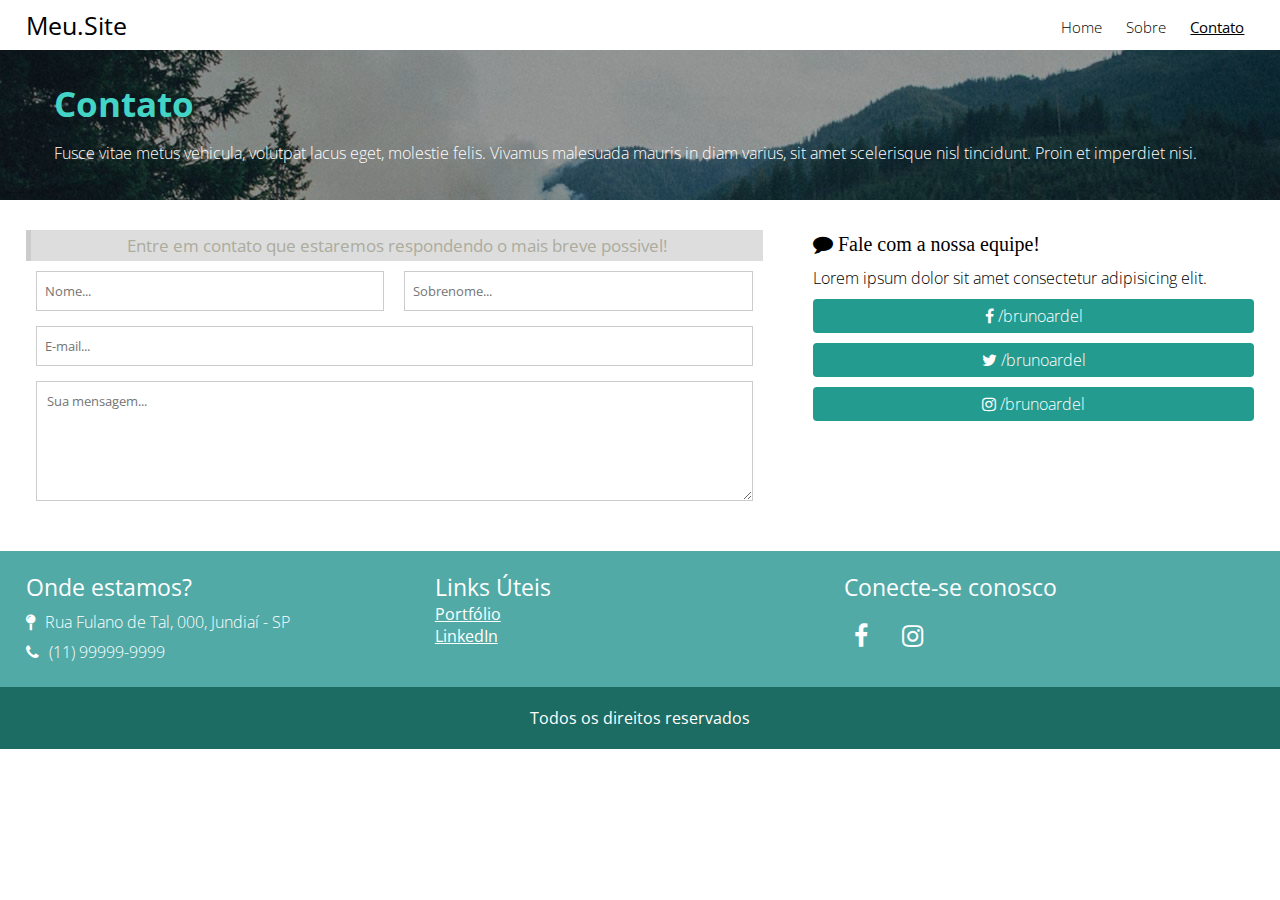
<file: contato.html>
<!DOCTYPE html>

<head>
  <title>Projeto Meu Site</title>

  <meta charset="utf-8">
  <meta name="viewport" content="width=device-width,initial-scale=1.0,maximum-scale=1.0">
  <meta name="keywords" content="palavras-chave, desenvolvimento, front-end, etc">
  <meta name="keywords" content="O conteudo desta linha aparece nos resultados do Google">
  <meta name="author" content="Bruno Ardel">

  <link rel="stylesheet" type="text/css" href="css/style.css">
  <link href="https://fonts.googleapis.com/css?family=Open+Sans:300,400,700" rel="stylesheet">
  <link rel="stylesheet" type="text/css" href="css/font-awesome.min.css">
</head>

<body>

  <!-- Header -->

  <header>
    <div class="container">
      <div class="logo"><a href="index.html">
          <h2>Meu.Site</h2>
        </a></div><!-- logo -->
      <nav class="menu-desktop">
        <ul>
          <li><a href="index.html">Home</a></li>
          <li><a href="sobre.html">Sobre</a></li>
          <li class="selected"><a href="contato.html">Contato</a></li>
        </ul>
      </nav><!-- menu desktop -->
      <nav class="menu-mobile">
        <h2><i class="fa fa-bars"></i></h2>
        <ul>
          <li><a href="index.html">Home</a></li>
          <li><a href="sobre.html">Sobre</a></li>
          <li class="selected"><a href="contato.html">Contato</a></li>
        </ul>
      </nav><!-- menu-mobile -->
      <div class="clear"></div>
    </div><!-- container -->
  </header><!-- header -->


  <!-- Title-page -->

  <section style="background-image:url('images/bg1.jpg');" class="title-page">
    <div class="overlay__title-page"></div>
    <div class="container">
      <h2>Contato</h2>
      <p>Fusce vitae metus vehicula, volutpat lacus eget, molestie felis. Vivamus malesuada mauris in diam varius, sit
        amet scelerisque nisl tincidunt. Proin et imperdiet nisi.</p>
    </div>
  </section><!-- title-page -->


  <section class="contato">
    <div class="container">
      <div class="w60 formulario">
        <h2>Entre em contato que estaremos respondendo o mais breve possivel!</h2>
        <form method="post">
          <div class="w50">
            <input placeholder="Nome..." type="text" required>
          </div>
          <div class="w50">
            <input placeholder="Sobrenome..." type="text" required>
          </div>
          <div class="w100">
            <input placeholder="E-mail..." type="email" required>
          </div>
          <div class="w100">
            <textarea placeholder="Sua mensagem..."></textarea>
          </div>
        </form>
      </div>

      <div class="w40 tags-form">
        <h2><i class="fa fa-comment"> Fale com a nossa equipe!</i></h2>
        <p>Lorem ipsum dolor sit amet consectetur adipisicing elit.</p>

        <p class="tag-contato"><i class="fa fa-facebook"></i> /brunoardel</p>
        <p class="tag-contato"><i class="fa fa-twitter"></i> /brunoardel</p>
        <p class="tag-contato"><i class="fa fa-instagram"></i> /brunoardel</p>

      </div>

      <div class="clear"></div>
    </div>


  </section>



  <!-- Footer -->

  <footer class="footer1">
    <div class="container">
      <div class="w33">
        <h2>Onde estamos?</h2>
        <p><i class="fa fa-map-pin" aria-hidden="true"></i>Rua Fulano de Tal, 000, Jundiaí - SP</p>
        <p><i class="fa fa-phone" aria-hidden="true"></i>(11) 99999-9999</p>
      </div>
      <div class="w33">
        <h2>Links Úteis</h2>
        <a href="https://brunoardel.github.io/">Portfólio</a>
        <a href="https://www.linkedin.com/in/brunoardel/">LinkedIn</a>
      </div>
      <div class="w33">
        <h2>Conecte-se conosco</h2>
        <div class="group-icons">
          <a href=""><i class="fa fa-facebook"></i></a>
          <a href=""><i class="fa fa-instagram"></i></a>
        </div>
      </div>
      <div class="clear"></div>
    </div>
  </footer><!-- footer1 -->


  <!-- Footer2 -->

  <footer class="footer2">
    <div class="container">
      <p>Todos os direitos reservados</p>
    </div>
  </footer><!-- footer2 -->


  <!-- Menu Mobile -->

  <script src="https://code.jquery.com/jquery-3.2.1.min.js"></script>
  <script>
    $('nav.menu-mobile h2').click(function () {
      $('nav.menu-mobile ul').slideToggle();
    });
  </script><!-- Menu Mobile -->

</body>

</html>
</file>
<file: css/style.css>
* {
	margin: 0;  /* retira a margem entre o top e o elemento */
	padding: 0; /* preenchimento, espaço entre os elementos interiores e o elemento */
	box-sizing: border-box; /* não faz o elemento crescer, não soma margin e padding no tamanho dos elementos */
	font-family: "Open Sans", sans-serif; /* especifica fonte */
}


/* Classes Auxiliares */

.clear {
  clear: both;  /* faz os elementos filhos voltarem a fazer parte do elemento pai apos usar float */
}

.container {
	max-width: 1280px;  /* largura maxima do container */
	margin: 0 auto; /* retira margens e centraliza horizontalmente o elemento na tela */
  padding: 0 2%;  /* cima e baixo com 0, esquerda e direita com 2% */
}

.center {
  text-align: center;
}

.w100 {
  width: 100%;
  float: left;
}

.w60 {
  width: 60%;
  float: left;
}

.w50 {
  width: 50%;
  float: left;
}

.w40 {
  width: 40%;
  float: left;
}

.w33 {
  width: 33.3%;
  float: left;
}


/* Header */

header {
	padding: 8px 0; /* cima e baixo com 8px, esquerda e direita com 0 */
}

.logo {
  float: left;  /* logo flutuando para esquerda */
}

.logo a {
  text-decoration: none;
  color: black;
}

.logo h2 {
  font-weight: normal;  /* peso da fonte */ 
  font-size: 25px;  /* tamanho da fonte */
}

nav.menu-desktop {
  float: right; /* flutuando para direita */ 
}

nav.menu-desktop li.selected {
	font-weight: normal;  /* peso da fonte */
	text-decoration: underline;  /* coloca underline no elemento com a classe: selected */
}

nav.menu-desktop ul { /* lista */
  position: relative; /* abre a possibilidade do uso de Top, Bottom, Left e Right do elemento */
  top: 8px;
}

nav.menu-desktop li {
  padding: 0 10px;  /* 0 cima e baixo, 10px esquerda e direita */
  font-weight: lighter; /* peso da fonte */
  display: inline-block;  /* para todos os elementos da lista ficarem na mesma linha, tambem retira os marcadores */
}

nav.menu-desktop a {
  color: black; /* cor da fonte */
  text-decoration: none;  /* retira underline dos elementos */
  font-size: 15px;
}

nav.menu-desktop a:hover {
  text-decoration: underline; /* quando coloca o mouse em cima poem underline nos links */
}

nav.menu-mobile {
  display: none; /* faz o menu mobile não aparecer por padrão */
  float: right;
} 

nav.menu-mobile h2 {
  cursor: pointer;
}

nav.menu-mobile ul {
  display: none;
  width: 100%;
  background: white;
  position: absolute;
  left: 0;
  top: 50px;
  z-index: 999;
  text-align: center;
}

nav.menu-mobile li {
  padding: 8px 0;
  border-bottom: 1px solid #ccc;
}

nav.menu-mobile li.selected{
  background: rgb(225, 225, 225);
}

nav.menu-mobile a{
  display: block; /* para deixar toda a li clickavel */
  color: black;
  text-decoration: none;
}


/* Sessão Main - main-bg */

section.main-bg {
  width: 100%;  /* largura */
  padding: 140px 0 200px 0; /* altura 50px, direita 0, baixo 80px, 0 esquerda */
  background: url(../images/bg1.jpg); /* link da imagem do plano de fundo */
  background-repeat: no-repeat; /* faz o background não se repetir */
  background-size: cover; /* faz a imagem se ajustar no tamanho do elemento */
  background-position: center;  /* centraliza do background */
  font-weight: normal;  /* peso da fonte */
  position: relative; /* abre a possibilidade do uso de Top, Bottom, Left e Right do elemento */
  text-align: center;
}

.overlay {  /* sobreposição, foi usado para dar uma aparencia mais escura ao background */
  z-index: 2;
  position: absolute; /* usado para usar a mesma posição do elemento pai, container */
  width: 100%;  /* largura */
  height: 100%; /* peso */
  background: rgba(0, 0, 0, 0.5); /* cor de fundo do overlay */
  left: 0; /* usado para fazer o overlay se encaixar no espaço do container */
  top: 0; /* usado para fazer o overlay se encaixar no espaço do container */
}

section.main-bg > .container {
  position: relative; /* abre a possibilidade do uso de Top, Bottom, Left e Right do elemento */
  z-index: 2;
}

section.main-bg h2 {
  text-align: center; /* alinhamento do texto no centro */
  color: #52aaa7; /* cor da fonte */
  font-size: 35px;  /* tamanho da fonte */
  font-weight: bolder;
  margin-bottom: 10px;
}

section.main-bg p {
  text-align: left; /* alinhamento do texto a esquerda */
  color: white; /* cor da fonte */
  font-size: 17px;  /* tamanho da fonte */
  margin-top: 15px; /* tamanho da margem de cima */
}


/*  Section Diferenciais - Experiência do usuário  */

section.diferenciais {
  padding: 30px 0;
  text-align: center;
}

.line-text {
  position: relative;
  display: inline-block;
}

.line-text div {
  position: absolute;
  left: 0;
  top: 0;
  width: 200px;
  height: 3px;
  background: #52aaa7;
}

.line-text h2 {
/*   display: inline-block; */
  font-weight: normal;
  font-size: 25px;
  color: #52aaa7;
}

.icones-diferenciais {
  padding: 35px;
/*   margin-top: 35px; */
}

.box-icone-single {
  float: left;
  width: 33.3%;
  padding: 0 10px;
  margin-bottom: 20px;
}

.box-icone-single h2 {
  color: #8a6b62;
  font-size: 80px;
}

.box-icone-single p {
  color: #646464;
  font-weight: lighter;
  font-size: 16px;
}


/* Equipe e Sobre */

section.sobre-equipe{
  padding: 30px 0;
  background: rgb(225, 225, 225)
}

section.sobre-equipe > .container{
  display: flex;
  flex-wrap: wrap;
}

.equipe-container{
  width: 50%;
}

/* line-text pega as classes lá de Section Diferenciais - Experiência do usuário */

.avatar-box { /* É a caixa toda (div) contendo imagem e os 2 textos */
 
  /* Para colocar o avatar-box e img-avatar na mesma linha o Guilherme colocou uma div colada na outra (na mesma linha), como eu estou usando algum plugin que identa o código toda vez que salvava o plugin separava as divs em linhas diferentes. A solução pra isso foi colocar img-avatar com a propriedade float:left e o avatar-box com float: right */
 
  display: inline-block;
  margin-top: 15px;
}

.img-avatar { /* div com a imagem */
  width: 70px;
  height: 70px;
  border-radius: 50%;
  background-size: 100% 100%;
  background-color: gray;
  float: left;
}

.descricao-avatar { /* Os 2 textos */
  padding: 0 10px;
  width: calc(100% - 70px);
  float: right;
}

.descricao-avatar h3 {
  color: rgb(30, 30, 30);
  font-weight: normal;
  font-style: italic;
}

.descricao-avatar p {
  color: rgb(30, 30, 30);
  font-weight: lighter;
}

.sobre-container {
width: 50%;
}

.sobre-container p{
  color: black;
  font-size: 15px;
  margin-top: 10px;
}

section.sobre-equipe .container{
  margin-bottom: 15px;
}

/* Section Inscrição */

section.inscricao {
  background: #52aaa7;
  padding: 20px 0;
}

h2.inscricao-texto {
  font-weight: normal;
  color: white;
}

.inscricao i{
  margin: 10px;
}

.inscricao-form input[type=text] {
  width: calc(100% - 120px);
  height: 40px;
  background: white;
  border: 1px solid #ccc;
  display: inline-block;
}

.inscricao-form input[type=submit] {
  width: 120px;
  height: 40px;
  background: #1d6c64;
  cursor: pointer;
  display: inline-block;
  border: 0;
  color: white;
  font-weight: normal;
  font-size: 13px;
}


/* Section Cards */

section.cards {
  padding: 30px 0;
}

.card-single {
  width: 33.3%;
  float: left;
  padding: 0 50px;
}

.card-single img {
  width: 100%;
}

.card-single h3 {
  margin-top: 5px;
  font-weight: normal;
  font-size: 19px;
}

.card-single p {
  margin: 10px 0;
  font-weight: lighter;
  font-size: 16px;
  border-bottom: 2px solid #ccc;
  padding-bottom: 20px;

}


/* Footer */

footer.footer1 {
  background: #52aaa7;
  padding: 20px 0;
  color: white;
}

footer.footer1 h2 {
  font-weight: normal;
  font-size: 23px;
}

footer.footer1 p {
  margin-top: 8px;
  font-weight: lighter;
}

footer.footer1 i{
  margin-right: 10px;
}

footer.footer1 a {
  display: block;
  color: white;
}

div.group-icons a {
  display: inline-block;
  margin: 15px 10px;
  font-size: 25px;
}


/* Footer2 */

footer.footer2 {
  padding: 20px 0;
  background: #1d6c64;
  text-align: center;
  color: white;
}


/* Pagina SOBRE */

/* Title-page */

section.title-page{
  padding: 30px;
  width: 100%;
  min-height: 150px;
  background-size: cover;
  background-position: center;
  background-repeat: no-repeat;
  position: relative;
}

.overlay__title-page{
  position: absolute;
  top: 0;
  left: 0;
  width: 100%;
  height: 100%;
  z-index: 100;
  background: rgba(0,0,0,0.4);
}

section.title-page > .container{
  position: relative;
  z-index: 101;
}

section.title-page h2{
  color: #44d4c5;
  font-size: 35px;
  font-weight: bolder;
}

section.title-page p{
  color: white;
  font-weight: lighter;
  font-size: 16px;
  margin-top: 15px;
}


/* Sobre__noticia - title-page */

section.sobre__noticia {
  padding: 30px 0;
}

.sobre__noticia__single img{
  max-width: 100%;
  float: left;
  width: 50%;
}

.sobre__noticia__single p{
  font-size: 16px;
  font-weight: lighter;
  padding: 5px 10px;
  float: left;
  width: 50%;
  text-indent: 1.5em;
}


/* Paralax */

section.paralax{
  padding: 30px 0;
  width: 100%;
  min-height: 200px;
  background-image: url('../images/bg1.jpg');
  background-size: cover;
  background-position: center;
  background-attachment: fixed;
  text-align: center;
}

section.paralax h2{
  border: 1px solid #44d4c5;
  padding: 5px 25px;
  color: #44d4c5;
  font-size: 18px;
  display: inline-block;
}

section.paralax p{
  margin-top: 10px;
  color: white;
}


/* Equipe */
    
section.equipe{
  padding: 40px 0;
}

.equipe-circles{
  margin-top: 50px;
  display: flex;
  flex-wrap: wrap;
}

.equipe-circle-single{
  text-align: center;
  padding: 0 20px;
  width: 33.3%;
}

.avatar-single{
  position: relative;
  width: 60%;
  padding-top: 60%;
  margin: 0 auto;
}

.avatar-single-container{
  width: 100%;
  height: 100%;
  position: absolute;
  top: 0;
  left: 0;
  border-radius: 50%;
  background-color: #ccc;
  background-size: 100% 100%;
}

.equipe-circle-single h3{
  font-size: 20px;
  font-weight: normal;
  margin-top: 8px;
}

.equipe-circle-single p{
  font-weight: lighter;
  margin-top: 10px;
}


/* Sobre__final, Imagem do dia, Nossa história */

section.sobre__final{
  background-color: rgb(225,225,225);
  border-top: 2px solid rgb(210,210,210);
  padding: 20px 0;  
}

.card-text{
  position: relative;
  width: 80%;
  margin-top: 10px;
}

.card-text h3{
  position: absolute;
  right: 10px;
  bottom: 10px;
  color: white;
  font-size: 20px;
  font-weight: normal;
}

.card-text img{
  max-width: 100%;
}

section.sobre__final p{
  font-size: 16px;
  margin-top: 10px;
  font-weight: lighter;
}


/* PAGINA 3 CONTATO */ 

/* Contato */

section.contato {
    padding: 30px 0;
    min-height: 600px;
}

section.contato .w50,
section.contato .w100{
    padding: 0 10px;
}

.formulario form{
    margin-top: 10px;
}

.formulario h2{
    background: #DDDDDD;
    color: #ACAC9d;
    font-size: 15px;
    padding: 6px 0;
    text-align: center;
    font-weight: bolder;
    border-left: 5px solid #ccc;
}

.formulario input[type=text],
.formulario input[type=email]{
    width: 100%;
    height: 40px;
    border: 1px solid #ccc;
    margin-bottom: 15px;
    padding-left: 8px;
}

.formulario textarea{
    width: 100%;
    height: 120px;
    border: 1px solid #ccc;
    margin-bottom: 15px;
    padding: 10px;
    resize: vertical;
}

.tags-form{
    padding-left: 50px;
}

.tags-form h2{
    font-weight: normal;
    font-size: 20px;
}

.tags-form p{
    margin-top: 10px;
    font-weight: lighter;
}

.tags-form p.tag-contato{
    color: white;
    background: #249b8f;
    text-align: center;
    padding: 6px 2px;
    border-radius: 4px;
}


/* Contato */

section.contato{
  padding: 30px 0;
}

.formulario h2{
  background: #DDDDDD;
  text-align: center;
  color: #ACAC9d;
  font-size: 17px;
  font-weight: normal;
  border-left: 5px solid #CCCCCC;
  padding: 4px 0;
}

section.contato .w50{
  padding-right: 10px; 
}

.formulario input[type=text],
.formulario input[type=email]{
  width: 100%;
  height: 40px;
  border: 1px solid #ccc;
  margin-bottom: 15px;
  padding-left: 8px;
}

.formulario textarea{
  width: 100%;
  height: 120px;
  border: 1px solid #ccc;
  margin-bottom: 15px;
  padding: 10px;
  resize: vertical;
}


/* Media */

@media screen and (max-width: 1280px){
    section.contato{
        min-height: 0px;
}

@media screen and (max-width: 768px){
    
    .tags-form{padding-left: 0;}
    .formulario input[type=text],
    .formulario input[type=email]{
  
        margin-bottom: 0;
    
    }

    .formulario textarea{
    
        margin-bottom: 0;

    }
    .w33,.w40,.w50,.w60,.w100{
        width: 100%;
        margin-bottom: 20px;
    }
    
    nav.menu-mobile{
        display: block;
    }
    
    nav.menu-desktop{
        display: none;
    }
    
    .box-icone-single{
        width: 100%;
    }
    
    .equipe-container{
        width: 100%;
    }
    
    .sobre-container{
        width: 100%;
        margin-top: 60px;
    }
    
    .card-single{
        width: 100%;
    }
    
    .equipe-circle-single{
        margin-bottom: 15px;
    }
    
    .card-text{
        width: 100%;
    }

    .sobre__noticia__single img{
      width: 100%;
    }

    .sobre__noticia__single p{
      margin-top: 8px;
      width: 100%;
      padding: 0;
    }

    footer.footer1 {
      text-align: center;
    }

}

@media screen and (max-width: 500px){
  .card-text{
    width: 100%;
  }

  .equipe-circle-single{
  padding: 0 8px;
  width: 100%;
  margin-bottom: 30px;
  }

  nav.menu-desktop{display: none;}
  nav.menus-mobile{display: block;}

  .card-single{
    padding: 10px;
  }
}

}
</file>
